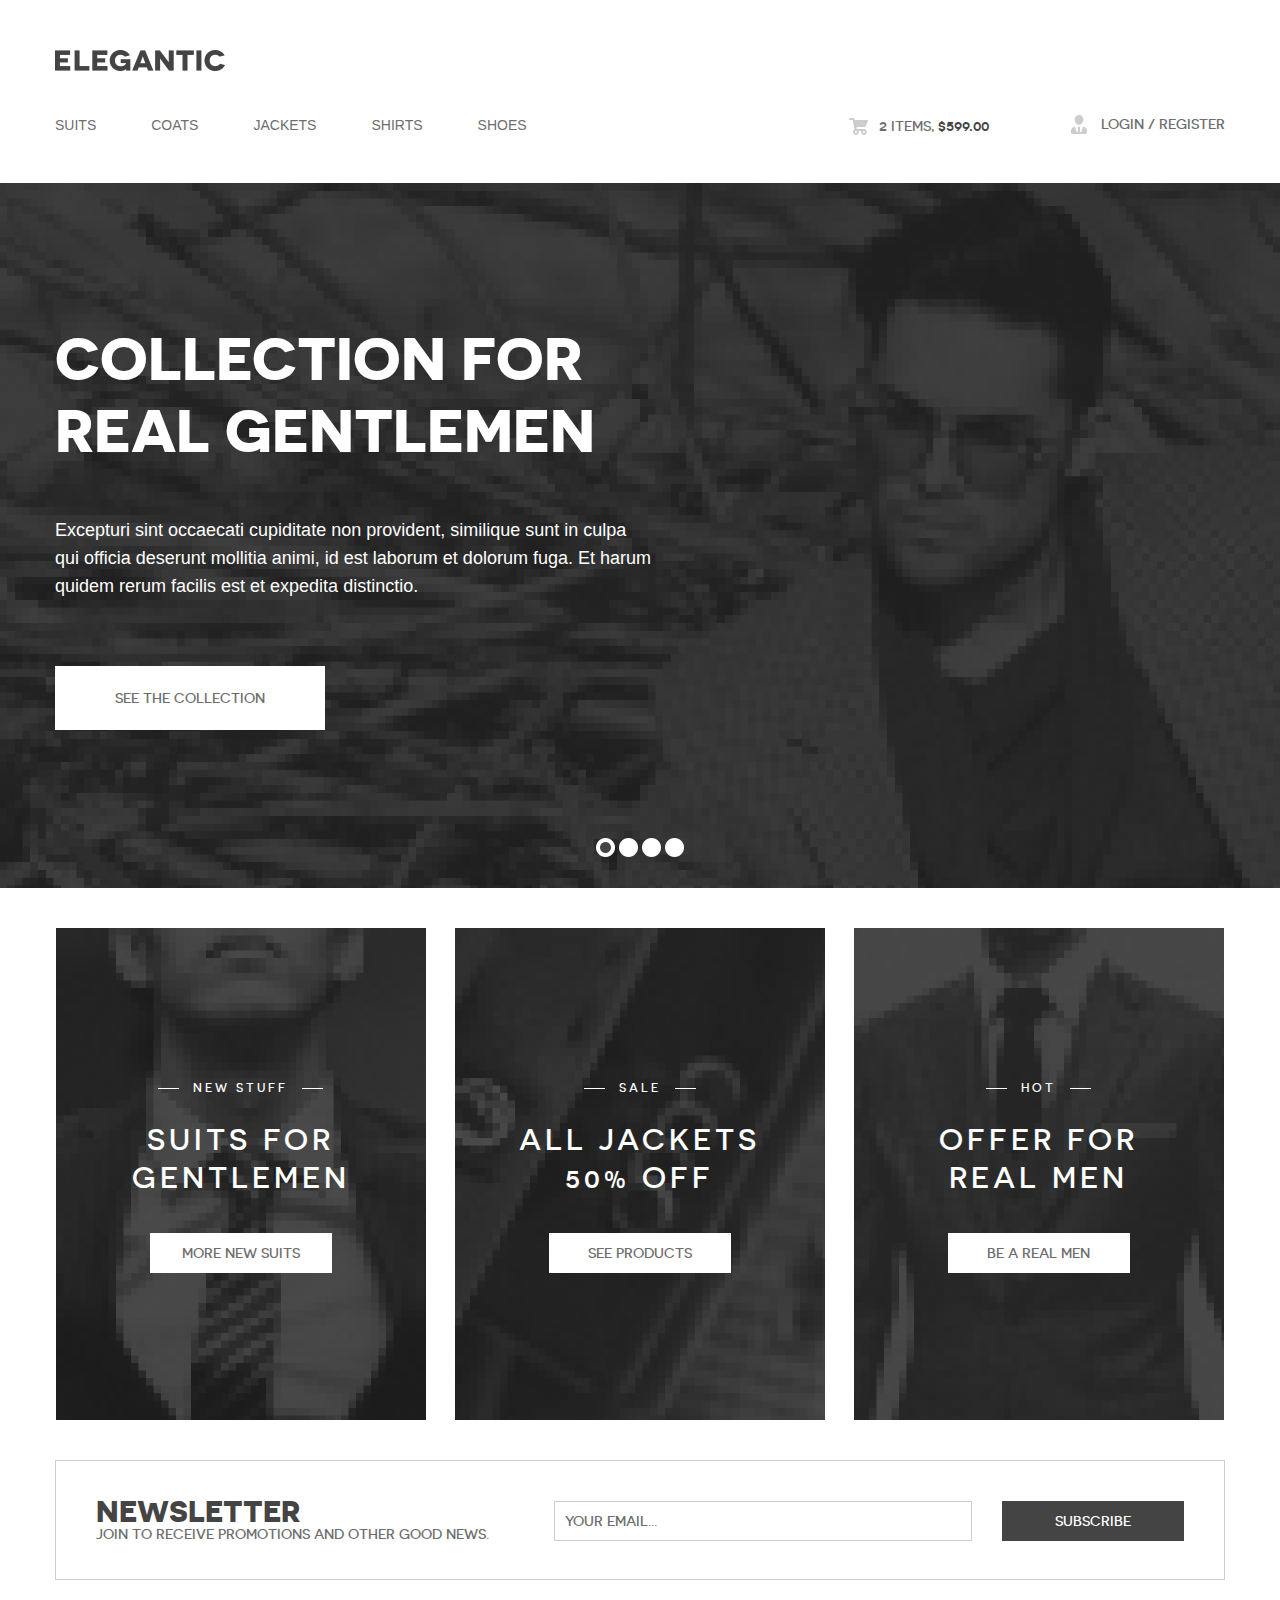
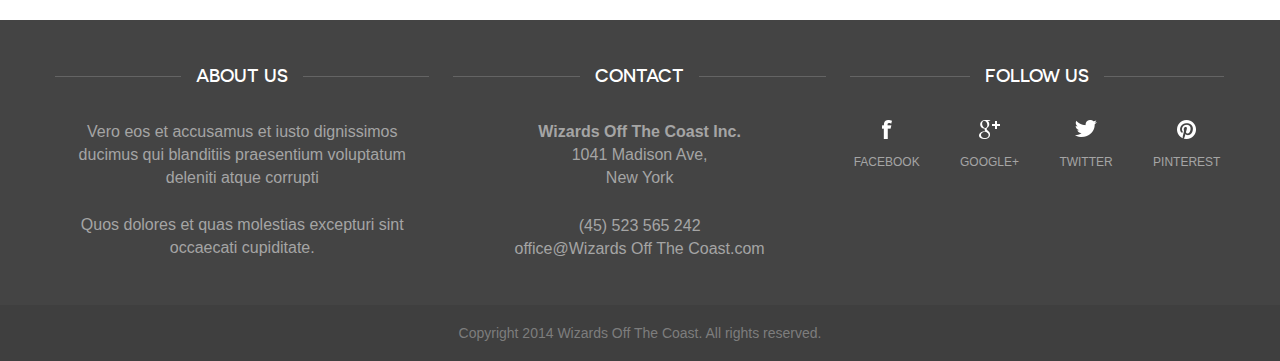
<file: StoreFront.UI.MVC/_Archive/index.html>
﻿<!DOCTYPE html>
<!--[if lte IE 8]> <html class="oldie" lang="en"> <![endif]-->
<!--[if IE 9]> <html class="ie9" lang="en"> <![endif]-->
<!--[if gt IE 9]><!--> <html lang="en"> <!--<![endif]-->
<head>
	<meta charset="utf-8">
	<meta name="viewport" content="width=device-width, initial-scale=1, maximum-scale=1, minimum-scale=1, user-scalable=no">
	<meta http-equiv="X-UA-Compatible" content="IE=edge,chrome=1">
	<meta name="format-detection" content="telephone=no">
	<title>Wizards Off The Coast</title>
	<link rel="stylesheet" href="css/fancySelect.css" />
	<link rel="stylesheet" href="css/uniform.css" />
	<link rel="stylesheet" href="css/all.css" />
	<link media="screen" rel="stylesheet" type="text/css" href="css/screen.css" />
	<!--[if lt IE 9]>
		<script src="http://html5shiv.googlecode.com/svn/trunk/html5.js"></script>
	<![endif]-->
</head>
<body>
	<div id="wrapper">
		<div class="wrapper-holder">
			<header id="header">
				<span class="logo"><a href="index.html">Wizards Off The Coast</a></span>
				<ul class="tools-nav tools-nav-mobile">
					<li class="items"><a href="cart.html"><span>2</span> Items, <strong>$599.00</strong></a></li>
					<li class="login"><a href="#">Login</a> / <a href="#">register</a></li>
				</ul>
				<div class="bar-holder">
				<a class="menu_trigger" href="#">menu</a>
					<nav id="nav">
						<ul>
							<li><a href="products.html">Suits</a></li>
							<li><a href="products.html">Coats</a></li>
							<li><a href="products.html">Jackets</a></li>
							<li><a href="products.html">Shirts</a></li>
							<li><a href="products.html">Shoes</a></li>
						</ul>
					</nav>
					<ul class="tools-nav">
						<li class="items"><a href="cart.html"><span>2</span> Items, <strong>$599.00</strong></a></li>
						<li class="login"><a href="#">Login</a> / <a href="#">register</a></li>
					</ul>
				</div>
			</header>
			<section class="promo">
				<ul class="slider">
					<li style="background: url(images/slide-01.jpg) no-repeat 50% 50%;">
						<div class="slide-holder">
							<div class="slide-info">
								<h1>collection for real gentlemen</h1>
								<p>Excepturi sint occaecati cupiditate non provident, similique sunt in culpa qui officia deserunt mollitia animi, id est laborum et dolorum fuga. Et harum quidem rerum facilis est et expedita distinctio.</p>
								<a class="btn white big" href="#">See the collection</a>
							</div>
						</div>
					</li>
					<li style="background: url(images/slide-02.jpg) no-repeat 50% 50%;">
						<div class="slide-holder">
							<div class="slide-info">
								<h1>collection for real gentlemen</h1>
								<p>Excepturi sint occaecati cupiditate non provident, similique sunt in culpa qui officia deserunt mollitia animi, id est laborum et dolorum fuga. Et harum quidem rerum facilis est et expedita distinctio.</p>
								<a class="btn white big" href="#">See the collection</a>
							</div>
						</div>
					</li>
					<li style="background: url(images/slide-03.jpg) no-repeat 50% 50%;">
						<div class="slide-holder">
							<div class="slide-info">
								<h1>collection for real gentlemen</h1>
								<p>Excepturi sint occaecati cupiditate non provident, similique sunt in culpa qui officia deserunt mollitia animi, id est laborum et dolorum fuga. Et harum quidem rerum facilis est et expedita distinctio.</p>
								<a class="btn white big" href="#">See the collection</a>
							</div>
						</div>
					</li>
					<li style="background: url(images/slide-04.jpg) no-repeat 50% 50%;">
						<div class="slide-holder">
							<div class="slide-info">
								<h1>collection for real gentlemen</h1>
								<p>Excepturi sint occaecati cupiditate non provident, similique sunt in culpa qui officia deserunt mollitia animi, id est laborum et dolorum fuga. Et harum quidem rerum facilis est et expedita distinctio.</p>
								<a class="btn white big" href="#">See the collection</a>
							</div>
						</div>
					</li>
				</ul>
			</section>
			<section id="main">
				<div class="boxes">
					<div class="box">
						<a href="#">
							<span class="bg"></span>
							<img src="images/img-01.jpg" alt="" />
							<div class="box-info">
								<div class="box-info-holder">
									<span class="title"><span>New stuff</span></span>
									<h2>Suits for gentlemen</h2>
									<span class="btn white normal">More new suits</span>
								</div>
							</div>
						</a>
					</div>
					<div class="box">
						<a href="#">
							<span class="bg"></span>
							<img src="images/img-02.jpg" alt="" />
							<div class="box-info">
								<div class="box-info-holder">
									<span class="title"><span>Sale</span></span>
									<h2>all Jackets 50% off</h2>
									<span class="btn white normal">See products</span>
								</div>
							</div>
						</a>
					</div>
					<div class="box">
						<a href="#">
							<span class="bg"></span>
							<img src="images/img-03.jpg" alt="" />
							<div class="box-info">
								<div class="box-info-holder">
									<span class="title"><span>Hot</span></span>
									<h2>Offer for real men</h2>
									<span class="btn white normal">Be a real men</span>
								</div>
							</div>
						</a>
					</div>
				</div>
				<div class="block-advice">
					<div class="advice-holder">
						<h2>Newsletter</h2>
						<p>Join to receive promotions and other good news.</p>
					</div>
					<form action="#" class="form-newsletter">
						<fieldset>
							<input type="text" placeholder="Your email..." />
							<input class="btn black normal" type="submit" value="Subscribe" />
						</fieldset>
					</form>
				</div>
			</section>
		</div>
		<footer id="footer">
			<div class="footer-holder">
				<div class="footer-frame">
					<div class="footer-content">
						<div class="col-holder">
							<div class="col">
								<div class="heading">
									<h3>About us</h3>
								</div>
								<p>Vero eos et accusamus et iusto dignissimos ducimus qui blanditiis praesentium voluptatum deleniti atque corrupti</p>
								<p>Quos dolores et quas molestias excepturi sint occaecati cupiditate.</p>
							</div>
							<div class="col">
								<div class="heading">
									<h3>Contact</h3>
								</div>
								<address>
									<p><strong>Wizards Off The Coast Inc.</strong></p>
									<p>1041 Madison Ave,</p>
									<p>New York</p>
								</address>
								<address>
									<p>(45) 523 565 242</p>
									<p><a href="mailto:office@Wizards Off The Coast.com">office@Wizards Off The Coast.com</a></p>
								</address>
							</div>
							<div class="col col-contact">
								<div class="heading">
									<h3>Follow us</h3>
								</div>
								<ul class="social">
									<li class="facebook"><a href="#">Facebook</a></li>
									<li class="google"><a href="#">Google+</a></li>
									<li class="twitter"><a href="#">Twitter</a></li>
									<li class="pinterest"><a href="#">Pinterest</a></li>
								</ul>
							</div>
						</div>
					</div>
					<div class="footer-bottom">
						<div class="holder">
							<p>Copyright 2014 Wizards Off The Coast. All rights reserved.</p>
						</div>
					</div>
				</div>
			</div>
		</footer>	
	</div>
	
	<script src="http://code.jquery.com/jquery-1.11.1.min.js"></script>
	<script type="text/javascript" src="js/jquery.bxslider.min.js"></script>
	<script type="text/javascript" src="js/jquery.placeholder.js"></script>
	<script type="text/javascript" src="js/jquery.uniform.min.js"></script>
	<script type="text/javascript" src="js/fancySelect.js"></script>
	<script type="text/javascript" src="js/main.js"></script>
</body>
</html>
</file>
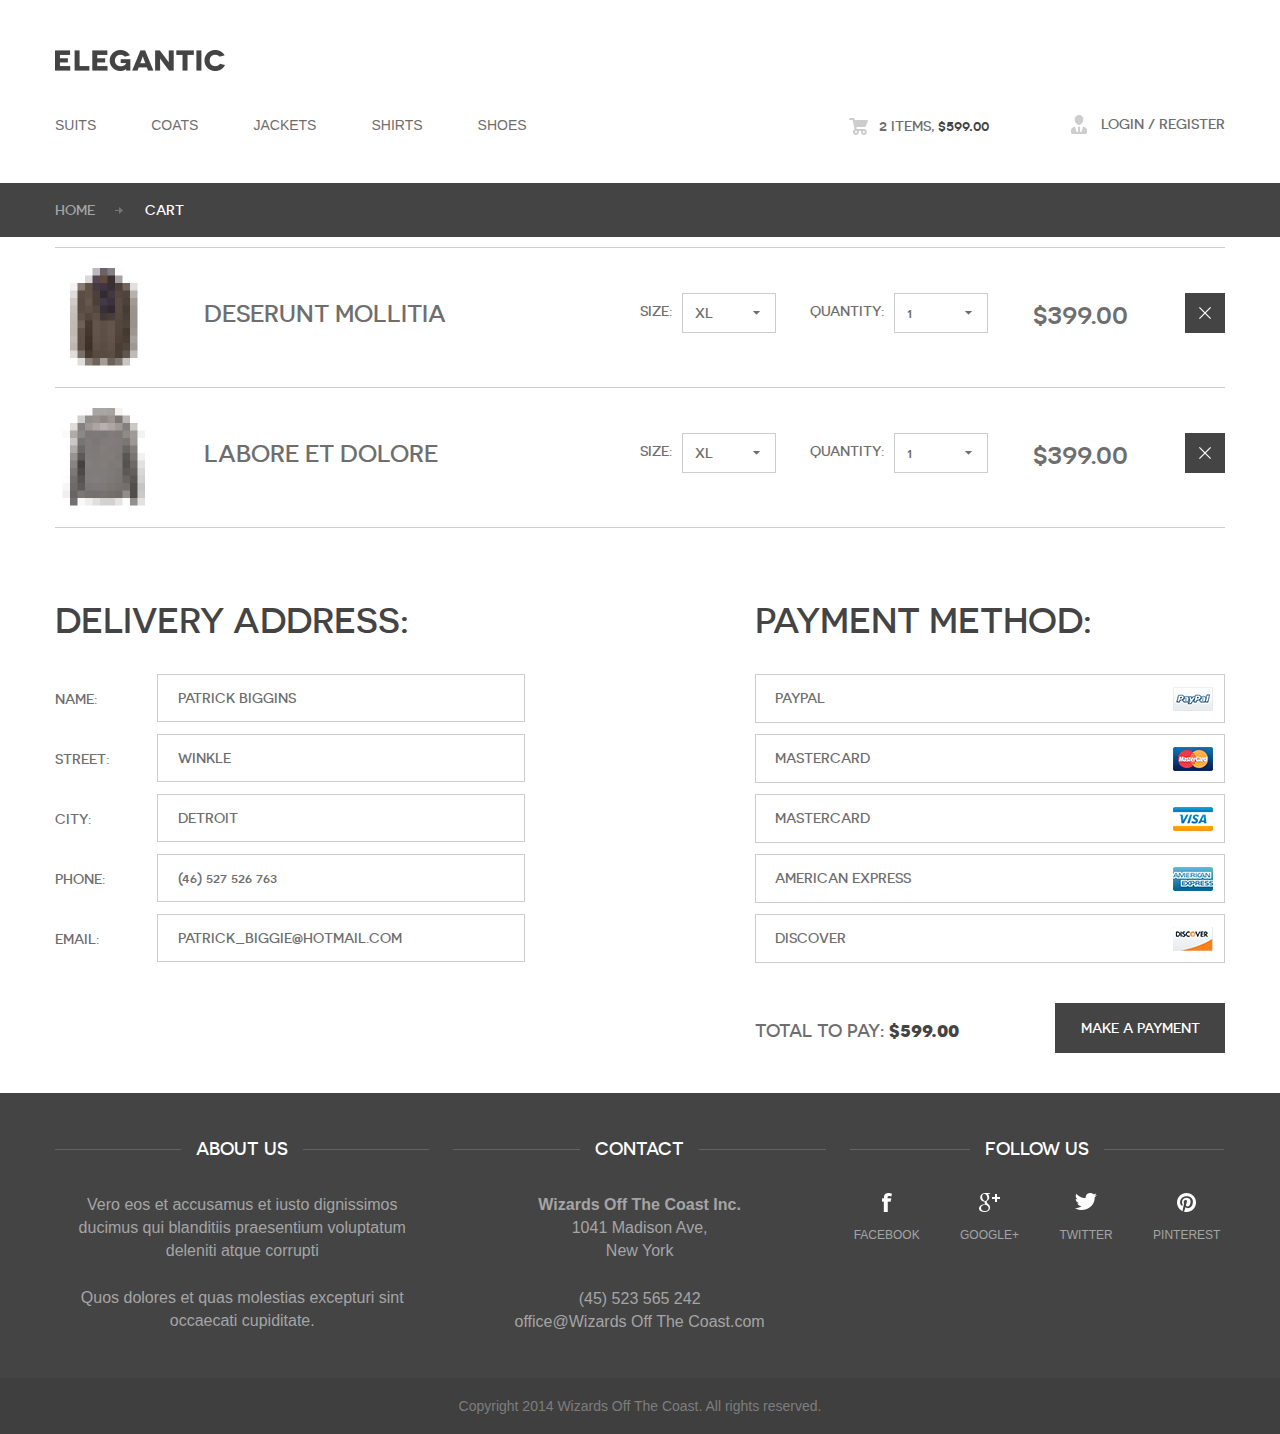
<file: StoreFront.UI.MVC/_Archive/cart.html>
﻿<!DOCTYPE html>
<!--[if lte IE 8]> <html class="oldie" lang="en"> <![endif]-->
<!--[if IE 9]> <html class="ie9" lang="en"> <![endif]-->
<!--[if gt IE 9]><!--> <html lang="en"> <!--<![endif]-->
<head>
	<meta charset="utf-8">
	<meta name="viewport" content="width=device-width, initial-scale=1, maximum-scale=1, minimum-scale=1, user-scalable=no">
	<meta http-equiv="X-UA-Compatible" content="IE=edge,chrome=1">
	<meta name="format-detection" content="telephone=no">
	<title>Wizards Off The Coast</title>
	<link rel="stylesheet" href="css/fancySelect.css" />
	<link rel="stylesheet" href="css/uniform.css" />
	<link rel="stylesheet" href="css/all.css" />
	<link media="screen" rel="stylesheet" type="text/css" href="css/screen.css" />
	<!--[if lt IE 9]>
		<script src="http://html5shiv.googlecode.com/svn/trunk/html5.js"></script>
	<![endif]-->
</head>
<body>
	<div id="wrapper">
		<div class="wrapper-holder">
			<header id="header">
				<span class="logo"><a href="index.html">Wizards OFF The Coast</a></span>
				<ul class="tools-nav tools-nav-mobile">
					<li class="items"><a href="cart.html"><span>2</span> Items, <strong>$599.00</strong></a></li>
					<li class="login"><a href="#">Login</a> / <a href="#">register</a></li>
				</ul>
				<a class="menu_trigger" href="#">menu</a>
				<div class="bar-holder">
					<nav id="nav">
						<ul>
							<li><a href="products.html">Suits</a></li>
							<li><a href="products.html">Coats</a></li>
							<li><a href="products.html">Jackets</a></li>
							<li><a href="products.html">Shirts</a></li>
							<li><a href="products.html">Shoes</a></li>
						</ul>
					</nav>
					<ul class="tools-nav">
						<li class="items"><a href="cart.html"><span>2</span> Items, <strong>$599.00</strong></a></li>
						<li class="login"><a href="#">Login</a> / <a href="#">register</a></li>
					</ul>
				</div>
			</header>
			<section class="bar">
				<div class="bar-frame">
					<ul class="breadcrumbs">
						<li><a href="index.html">Home</a></li>
						<li>Cart</li>
					</ul>
				</div>
			</section>
			<section id="main">
				<ul class="list-table">
					<li>
						<div class="rows rows-item">
							<img src="images/img-item-02-small.jpg" height="99" width="99" alt="" />
							<h3>deserunt mollitia</h3>
						</div>
						<div class="rows-holder">
							<div class="rows rows-select">
								<div class="row">
									<label for="size">Size:</label>
									<select id="size">
										<option>XL</option>
										<option>XXL</option>
									</select>
								</div>
							</div>
							<div class="rows rows-select">
								<div class="row">
									<label for="quantity">Quantity:</label>
									<select id="quantity">
										<option>1</option>
										<option>2</option>
									</select>
								</div>
							</div>
							<div class="rows rows-price">
								<span>$399.00</span>
							</div>
							<div class="rows rows-delete">
								<a class="btn-delete" href="#">delete</a>
							</div>
						</div>
					</li>
					<li>
						<div class="rows rows-item">
							<img src="images/img-item-05-small.jpg" height="99" width="99" alt="" />
							<h3>labore et dolore</h3>
						</div>
						<div class="rows-holder">
							<div class="rows rows-select">
								<div class="row">
									<label for="sort">Size:</label>
									<select id="sort">
										<option>XL</option>
										<option>XXL</option>
										<option>XXXL</option>
									</select>
								</div>
							</div>
							<div class="rows rows-select">
								<div class="row">
									<label for="quantity-2">Quantity:</label>
									<select id="quantity-2">
										<option>1</option>
										<option>2</option>
									</select>
								</div>
							</div>
							<div class="rows rows-price">
								<span>$399.00</span>
							</div>
							<div class="rows rows-delete">
								<a class="btn-delete" href="#">delete</a>
							</div>
						</div>
					</li>
				</ul>
				<form action="#" class="form-payment">
					<fieldset>
						<div class="column">
							<h2>Delivery address:</h2>
							<div class="row">
								<label for="name">Name:</label>
								<input type="text" id="name" placeholder="Patrick Biggins" />
							</div>
							<div class="row">
								<label for="street">Street:</label>
								<input type="text" id="street" placeholder="Winkle" />
							</div>
							<div class="row">
								<label for="city">City:</label>
								<input type="text" id="city" placeholder="Detroit" />
							</div>
							<div class="row">
								<label for="phone">Phone:</label>
								<input type="text" id="phone" placeholder="(46) 527 526 763" />
							</div>
							<div class="row">
								<label for="email">Email:</label>
								<input type="text" id="email" placeholder="Patrick_biggie@hotmail.com" />
							</div>
						</div>
						<div class="column column-add">
							<h2>Payment method:</h2>
							<ul class="pay-list">
								<li class="paypal">
									<div class="pay-holder">
										<p>Paypal</p>
									</div>
									 <input type="radio" name="pay" value="paypal" />
								</li>
								<li class="mastercard">
									<div class="pay-holder">
										<p>MasterCard</p>
									</div>
									<input type="radio" name="pay" value="mastercard" />
								</li>
								<li class="visa">
									<div class="pay-holder">
										<p>MasterCard</p>
									</div>
									<input type="radio" name="pay" value="visa" />
								</li>
								<li class="express">
									<div class="pay-holder">
										<p>American Express</p>
									</div>
									<input type="radio" name="pay" value="american express" />
								</li>
								<li class="discover">
									<div class="pay-holder">
										<p>Discover</p>
									</div>
									<input type="radio" name="pay" value="discover" />
								</li>
							</ul>
							<div class="row row-total">
								<h4 class="total">Total to pay: <strong>$599.00</strong></h4>
								<input type="submit" class="btn black normal"  value="Make a payment" />
							</div>
						</div>
					</fieldset>
				</form>
			</section>
		</div>
		<footer id="footer">
			<div class="footer-holder">
				<div class="footer-frame">
					<div class="footer-content">
						<div class="col-holder">
							<div class="col">
								<div class="heading">
									<h3>About us</h3>
								</div>
								<p>Vero eos et accusamus et iusto dignissimos ducimus qui blanditiis praesentium voluptatum deleniti atque corrupti</p>
								<p>Quos dolores et quas molestias excepturi sint occaecati cupiditate.</p>
							</div>
							<div class="col">
								<div class="heading">
									<h3>Contact</h3>
								</div>
								<address>
									<p><strong>Wizards Off The Coast Inc.</strong></p>
									<p>1041 Madison Ave,</p>
									<p>New York</p>
								</address>
								<address>
									<p>(45) 523 565 242</p>
									<p><a href="mailto:office@Wizards Off The Coast.com">office@Wizards Off The Coast.com</a></p>
								</address>
							</div>
							<div class="col col-contact">
								<div class="heading">
									<h3>Follow us</h3>
								</div>
								<ul class="social">
									<li class="facebook"><a href="#">Facebook</a></li>
									<li class="google"><a href="#">Google+</a></li>
									<li class="twitter"><a href="#">Twitter</a></li>
									<li class="pinterest"><a href="#">Pinterest</a></li>
								</ul>
							</div>
						</div>
					</div>
					<div class="footer-bottom">
						<div class="holder">
							<p>Copyright 2014 Wizards Off The Coast. All rights reserved.</p>
						</div>
					</div>
				</div>
			</div>
		</footer>	
	</div>
	
	<script src="http://code.jquery.com/jquery-1.11.1.min.js"></script>
	<script type="text/javascript" src="js/jquery.bxslider.min.js"></script>
	<script type="text/javascript" src="js/jquery.placeholder.js"></script>
	<script type="text/javascript" src="js/jquery.uniform.min.js"></script>
	<script type="text/javascript" src="js/fancySelect.js"></script>
	<script type="text/javascript" src="js/main.js"></script>
</body>
</html>
</file>
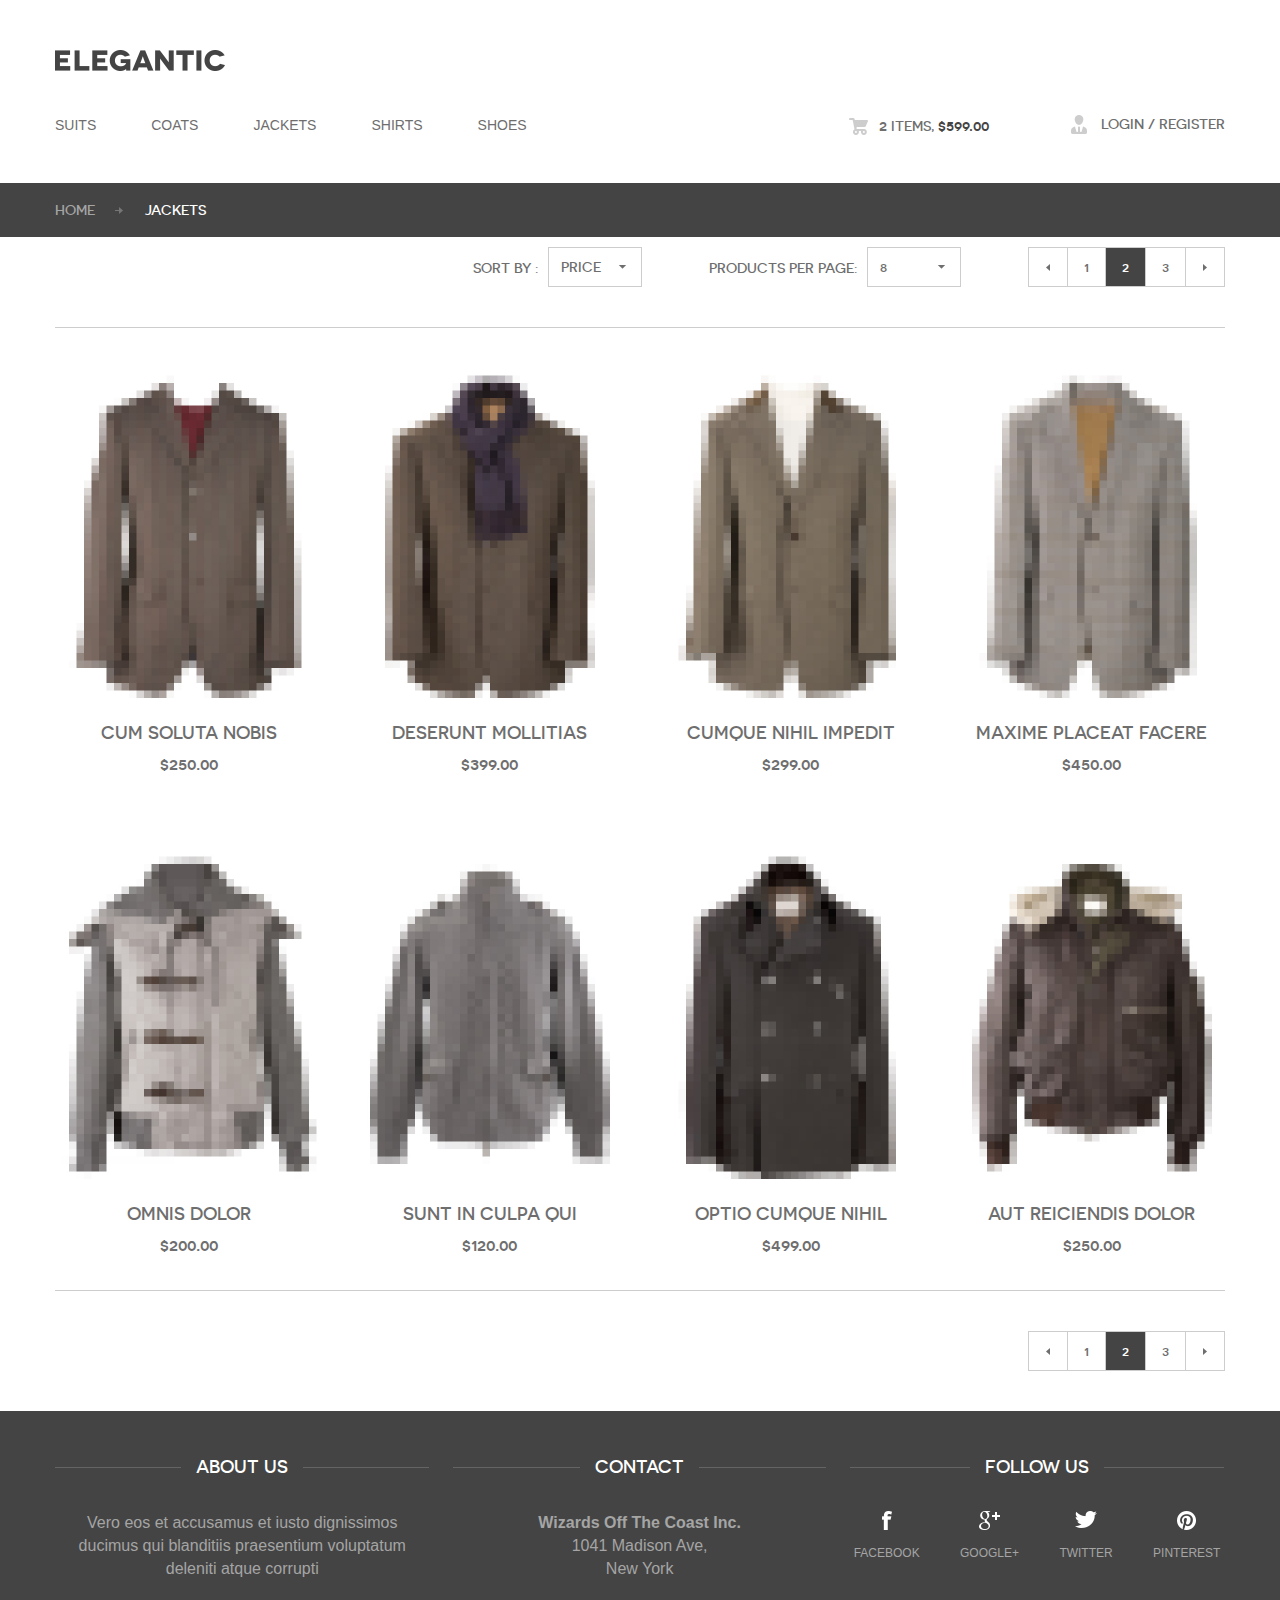
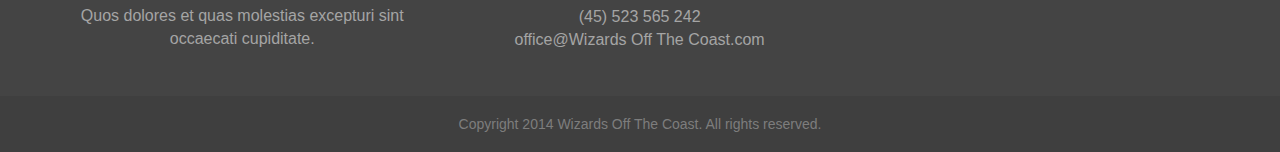
<file: StoreFront.UI.MVC/_Archive/products.html>
﻿<!DOCTYPE html>
<!--[if lte IE 8]> <html class="oldie" lang="en"> <![endif]-->
<!--[if IE 9]> <html class="ie9" lang="en"> <![endif]-->
<!--[if gt IE 9]><!--> <html lang="en"> <!--<![endif]-->
<head>
	<meta charset="utf-8">
	<meta name="viewport" content="width=device-width, initial-scale=1, maximum-scale=1, minimum-scale=1, user-scalable=no">
	<meta http-equiv="X-UA-Compatible" content="IE=edge,chrome=1">
	<meta name="format-detection" content="telephone=no">
	<title>Wizards Off The Coast</title>
	<link rel="stylesheet" href="css/fancySelect.css" />
	<link rel="stylesheet" href="css/uniform.css" />
	<link rel="stylesheet" href="css/all.css" />
	<link media="screen" rel="stylesheet" type="text/css" href="css/screen.css" />
	<!--[if lt IE 9]>
		<script src="http://html5shiv.googlecode.com/svn/trunk/html5.js"></script>
	<![endif]-->
</head>
<body>
	<div id="wrapper">
		<div class="wrapper-holder">
			<header id="header">
				<span class="logo"><a href="index.html">Wizards Off The Coast</a></span>
				<ul class="tools-nav tools-nav-mobile">
					<li class="items"><a href="cart.html"><span>2</span> Items, <strong>$599.00</strong></a></li>
					<li class="login"><a href="#">Login</a> / <a href="#">register</a></li>
				</ul>
				<a class="menu_trigger" href="#">menu</a>
				<div class="bar-holder">
					<nav id="nav">
						<ul>
							<li><a href="products.html">Suits</a></li>
							<li><a href="products.html">Coats</a></li>
							<li><a href="products.html">Jackets</a></li>
							<li><a href="products.html">Shirts</a></li>
							<li><a href="products.html">Shoes</a></li>
						</ul>
					</nav>
					<ul class="tools-nav">
						<li class="items"><a href="cart.html"><span>2</span> Items, <strong>$599.00</strong></a></li>
						<li class="login"><a href="#">Login</a> / <a href="#">register</a></li>
					</ul>
				</div>
			</header>
			<section class="bar">
				<div class="bar-frame">
					<ul class="breadcrumbs">
						<li><a href="index.html">Home</a></li>
						<li>Jackets</li>
					</ul>
				</div>
			</section>
			<section id="main">
				<div class="top-bar">
					<ul class="paging">
						<li class="prev"><a href="#">prev</a></li>
						<li><a href="#">1</a></li>
						<li class="active"><a href="#">2</a></li>
						<li><a href="#">3</a></li>
						<li class="next"><a href="#">next</a></li>
					</ul>
					<form class="form-sort" action="#">
						<fieldset>
							<div class="row">
								<label for="sort">Sort by :</label>
								<select id="sort">
									<option>price</option>
									<option>price</option>
								</select>
							</div>
							<div class="row">
								<label for="page">Products per page:</label>
								<select id="page">
									<option>8</option>
									<option>8</option>
								</select>
							</div>
						</fieldset>
					</form>
				</div>
				<ul class="item-list">
					<li>
						<div class="item">
							<div class="image">
								<img src="images/img-item-01.jpg"  alt="" />
								<div class="hover">
									<div class="item-content">
										<a href="cart.html" class="btn white normal">Add to cart</a>
										<a href="singleproduct.html" class="btn white normal">See details</a>
									</div>
									<span class="bg"></span>
								</div>
							</div>
							<span class="name">cum soluta nobis</span>
							<span>$250.00</span>
						</div>
					</li>
					<li>
						<div class="item">
							<div class="image">
								<img src="images/img-item-02.jpg"  alt="" />
								<div class="hover">
									<div class="item-content">
										<a href="cart.html" class="btn white normal">Add to cart</a>
										<a href="singleproduct.html" class="btn white normal">See details</a>
									</div>
									<span class="bg"></span>
								</div>
							</div>
							<span class="name">deserunt mollitias</span>
							<span>$399.00</span>
						</div>
					</li>
					<li>
						<div class="item">
							<div class="image">
								<img src="images/img-item-03.jpg"  alt="" />
								<div class="hover">
									<div class="item-content">
										<a href="cart.html" class="btn white normal">Add to cart</a>
										<a href="singleproduct.html" class="btn white normal">See details</a>
									</div>
									<span class="bg"></span>
								</div>
							</div>
							<span class="name">cumque nihil impedit</span>
							<span>$299.00</span>
						</div>
					</li>
					<li>
						<div class="item">
							<div class="image">
								<img src="images/img-item-04.jpg"  alt="" />
								<div class="hover">
									<div class="item-content">
										<a href="cart.html" class="btn white normal">Add to cart</a>
										<a href="singleproduct.html" class="btn white normal">See details</a>
									</div>
									<span class="bg"></span>
								</div>
							</div>
							<span class="name">maxime placeat facere</span>
							<span>$450.00</span>
						</div>
					</li>
					<li>
						<div class="item">
							<div class="image">
								<img src="images/img-item-05.jpg"  alt="" />
								<div class="hover">
									<div class="item-content">
										<a href="cart.html" class="btn white normal">Add to cart</a>
										<a href="singleproduct.html" class="btn white normal">See details</a>
									</div>
									<span class="bg"></span>
								</div>
							</div>
							<span class="name">omnis dolor</span>
							<span>$200.00</span>
						</div>
					</li>
					<li>
						<div class="item">
							<div class="image">
								<img src="images/img-item-06.jpg"  alt="" />
								<div class="hover">
									<div class="item-content">
										<a href="cart.html" class="btn white normal">Add to cart</a>
										<a href="singleproduct.html" class="btn white normal">See details</a>
									</div>
									<span class="bg"></span>
								</div>
							</div>
							<span class="name">sunt in culpa qui </span>
							<span>$120.00</span>
						</div>
					</li>
					<li>
						<div class="item">
							<div class="image">
								<img src="images/img-item-07.jpg"  alt="" />
								<div class="hover">
									<div class="item-content">
										<a href="cart.html" class="btn white normal">Add to cart</a>
										<a href="singleproduct.html" class="btn white normal">See details</a>
									</div>
									<span class="bg"></span>
								</div>
							</div>
							<span class="name">optio cumque nihil</span>
							<span>$499.00</span>
						</div>
					</li>
					<li>
						<div class="item">
							<div class="image">
								<img src="images/img-item-08.jpg"  alt="" />
								<div class="hover">
									<div class="item-content">
										<a href="cart.html" class="btn white normal">Add to cart</a>
										<a href="singleproduct.html" class="btn white normal">See details</a>
									</div>
									<span class="bg"></span>
								</div>
							</div>
							<span class="name">aut reiciendis dolor</span>
							<span>$250.00</span>
						</div>
					</li>
				</ul>
				<div class="top-bar top-bar-add">
					<ul class="paging">
						<li class="prev"><a href="#">prev</a></li>
						<li><a href="#">1</a></li>
						<li class="active"><a href="#">2</a></li>
						<li><a href="#">3</a></li>
						<li class="next"><a href="#">next</a></li>
					</ul>
				</div>
			</section>
		</div>
		<footer id="footer">
			<div class="footer-holder">
				<div class="footer-frame">
					<div class="footer-content">
						<div class="col-holder">
							<div class="col">
								<div class="heading">
									<h3>About us</h3>
								</div>
								<p>Vero eos et accusamus et iusto dignissimos ducimus qui blanditiis praesentium voluptatum deleniti atque corrupti</p>
								<p>Quos dolores et quas molestias excepturi sint occaecati cupiditate.</p>
							</div>
							<div class="col">
								<div class="heading">
									<h3>Contact</h3>
								</div>
								<address>
									<p><strong>Wizards Off The Coast Inc.</strong></p>
									<p>1041 Madison Ave,</p>
									<p>New York</p>
								</address>
								<address>
									<p>(45) 523 565 242</p>
									<p><a href="mailto:office@Wizards Off The Coast.com">office@Wizards Off The Coast.com</a></p>
								</address>
							</div>
							<div class="col col-contact">
								<div class="heading">
									<h3>Follow us</h3>
								</div>
								<ul class="social">
									<li class="facebook"><a href="#">Facebook</a></li>
									<li class="google"><a href="#">Google+</a></li>
									<li class="twitter"><a href="#">Twitter</a></li>
									<li class="pinterest"><a href="#">Pinterest</a></li>
								</ul>
							</div>
						</div>
					</div>
					<div class="footer-bottom">
						<div class="holder">
							<p>Copyright 2014 Wizards Off The Coast. All rights reserved.</p>
						</div>
					</div>
				</div>
			</div>
		</footer>	
	</div>
	
	<script src="http://code.jquery.com/jquery-1.11.1.min.js"></script>
	<script type="text/javascript" src="js/jquery.bxslider.min.js"></script>
	<script type="text/javascript" src="js/jquery.placeholder.js"></script>
	<script type="text/javascript" src="js/jquery.uniform.min.js"></script>
	<script type="text/javascript" src="js/fancySelect.js"></script>
	<script type="text/javascript" src="js/main.js"></script>
</body>
</html>
</file>
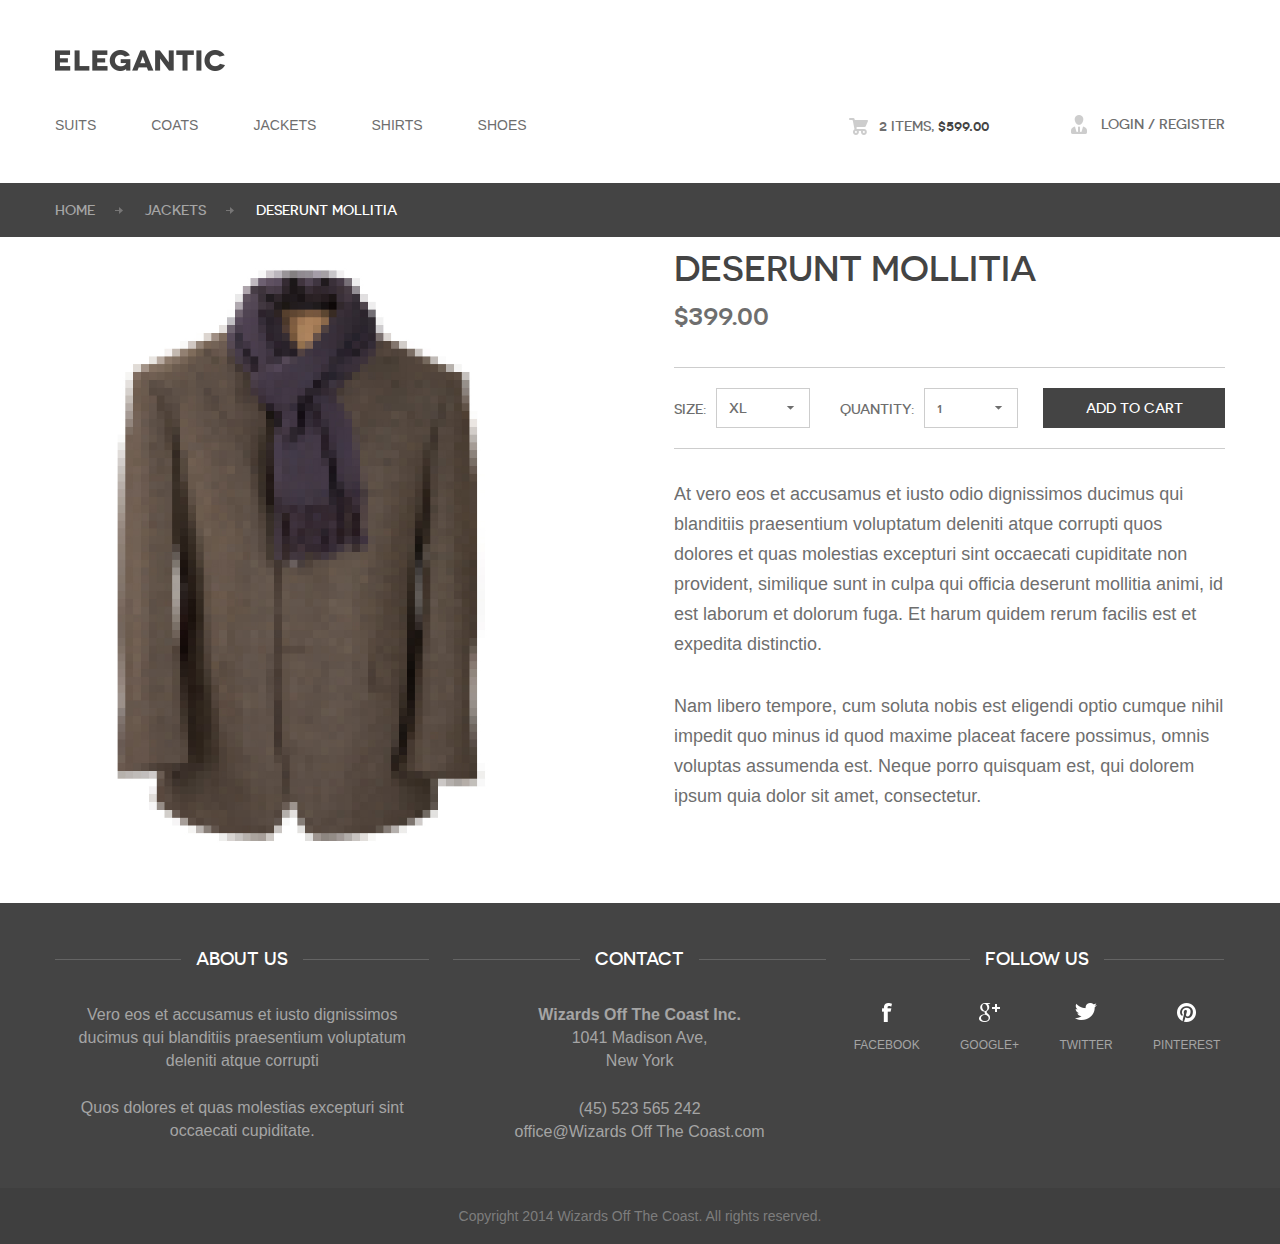
<file: StoreFront.UI.MVC/_Archive/singleproduct.html>
﻿<!DOCTYPE html>
<!--[if lte IE 8]> <html class="oldie" lang="en"> <![endif]-->
<!--[if IE 9]> <html class="ie9" lang="en"> <![endif]-->
<!--[if gt IE 9]><!--> <html lang="en"> <!--<![endif]-->
<head>
	<meta charset="utf-8">
	<meta name="viewport" content="width=device-width, initial-scale=1, maximum-scale=1, minimum-scale=1, user-scalable=no">
	<meta http-equiv="X-UA-Compatible" content="IE=edge,chrome=1">
	<meta name="format-detection" content="telephone=no">
	<title>Wizards Off The Coast</title>
	<link rel="stylesheet" href="css/fancySelect.css" />
	<link rel="stylesheet" href="css/uniform.css" />
	<link rel="stylesheet" href="css/all.css" />
	<link media="screen" rel="stylesheet" type="text/css" href="css/screen.css" />
	<!--[if lt IE 9]>
		<script src="http://html5shiv.googlecode.com/svn/trunk/html5.js"></script>
	<![endif]-->
</head>
<body>
	<div id="wrapper">
		<div class="wrapper-holder">
			<header id="header">
				<span class="logo"><a href="index.html">Wizards Off The Coast</a></span>
				<ul class="tools-nav tools-nav-mobile">
					<li class="items"><a href="cart.html"><span>2</span> Items, <strong>$599.00</strong></a></li>
					<li class="login"><a href="#">Login</a> / <a href="#">register</a></li>
				</ul>
				<a class="menu_trigger" href="#">menu</a>
				<div class="bar-holder">
					<nav id="nav">
						<ul>
							<li><a href="products.html">Suits</a></li>
							<li><a href="products.html">Coats</a></li>
							<li><a href="products.html">Jackets</a></li>
							<li><a href="products.html">Shirts</a></li>
							<li><a href="products.html">Shoes</a></li>
						</ul>
					</nav>
					<ul class="tools-nav">
						<li class="items"><a href="cart.html"><span>2</span> Items, <strong>$599.00</strong></a></li>
						<li class="login"><a href="#">Login</a> / <a href="#">register</a></li>
					</ul>
				</div>
			</header>
			<section class="bar">
				<div class="bar-frame">
					<ul class="breadcrumbs">
						<li><a href="index.html">Home</a></li>
						<li><a href="products.html">Jackets</a></li>
						<li>Deserunt Mollitia</li>
					</ul>
				</div>
			</section>
			<section id="main">
				<div class="details-info">
					<div class="image">
						<img src="images/img-item-02-big.jpg" alt="" />
					</div>
					<div class="description">
						<div class="head">
							<h1 class="title">deserunt mollitia</h1>
							<h2>$399.00</h2>
						</div>
						<div class="section">
							<form class="form-sort" action="#">
								<fieldset>
									<div class="row">
										<label for="sort">Size:</label>
										<select id="sort">
											<option>XL</option>
											<option>XXL</option>
										</select>
									</div>
									<div class="row">
										<label for="page">Quantity:</label>
										<select id="page">
											<option>1</option>
											<option>2</option>
										</select>
									</div>
									<input type="submit" value="Add to cart" class="btn black normal" />
								</fieldset>
							</form>
						</div>
						<div class="entry">
							<p>At vero eos et accusamus et iusto odio dignissimos ducimus qui blanditiis praesentium voluptatum deleniti atque corrupti quos dolores et quas molestias excepturi sint occaecati cupiditate non provident, similique sunt in culpa qui officia deserunt mollitia animi, id est laborum et dolorum fuga. Et harum quidem rerum facilis est et expedita distinctio. </p>
							<p>Nam libero tempore, cum soluta nobis est eligendi optio cumque nihil impedit quo minus id quod maxime placeat facere possimus, omnis voluptas assumenda est. Neque porro quisquam est, qui dolorem ipsum quia dolor sit amet, consectetur.</p>
						</div>
					</div>
				</div>
			</section>
		</div>
		<footer id="footer">
			<div class="footer-holder">
				<div class="footer-frame">
					<div class="footer-content">
						<div class="col-holder">
							<div class="col">
								<div class="heading">
									<h3>About us</h3>
								</div>
								<p>Vero eos et accusamus et iusto dignissimos ducimus qui blanditiis praesentium voluptatum deleniti atque corrupti</p>
								<p>Quos dolores et quas molestias excepturi sint occaecati cupiditate.</p>
							</div>
							<div class="col">
								<div class="heading">
									<h3>Contact</h3>
								</div>
								<address>
									<p><strong>Wizards Off The Coast Inc.</strong></p>
									<p>1041 Madison Ave,</p>
									<p>New York</p>
								</address>
								<address>
									<p>(45) 523 565 242</p>
									<p><a href="mailto:office@Wizards Off The Coast.com">office@Wizards Off The Coast.com</a></p>
								</address>
							</div>
							<div class="col col-contact">
								<div class="heading">
									<h3>Follow us</h3>
								</div>
								<ul class="social">
									<li class="facebook"><a href="#">Facebook</a></li>
									<li class="google"><a href="#">Google+</a></li>
									<li class="twitter"><a href="#">Twitter</a></li>
									<li class="pinterest"><a href="#">Pinterest</a></li>
								</ul>
							</div>
						</div>
					</div>
					<div class="footer-bottom">
						<div class="holder">
							<p>Copyright 2014 Wizards Off The Coast. All rights reserved.</p>
						</div>
					</div>
				</div>
			</div>
		</footer>	
	</div>
	
	<script src="http://code.jquery.com/jquery-1.11.1.min.js"></script>
	<script type="text/javascript" src="js/jquery.bxslider.min.js"></script>
	<script type="text/javascript" src="js/jquery.placeholder.js"></script>
	<script type="text/javascript" src="js/jquery.uniform.min.js"></script>
	<script type="text/javascript" src="js/fancySelect.js"></script>
	<script type="text/javascript" src="js/main.js"></script>
</body>
</html>
</file>
<file: StoreFront.UI.MVC/_Archive/css/fancySelect.css>
div.fancy-select {
	position: relative;
	font:14px/16px 'novecento_sans_widemedium', Arial, Helvetica, sans-serif;
	text-transform: uppercase;
	color: #46565D;
	float: right;
	width: 93px;
	text-align: left;
}

div.fancy-select.disabled {
	opacity: 0.5;
}

div.fancy-select select:focus + div.trigger {
	
}

div.fancy-select select:focus + div.trigger.open {
	box-shadow: none;
}

div.fancy-select div.trigger {
	cursor: pointer;
	padding: 11px 30px 11px 12px;
	white-space: nowrap;
	overflow: hidden;
	text-overflow: ellipsis;
	position: relative;
	border: 1px solid #cdcdcd;
	background: url(../images/arrows_select.png) no-repeat 100% 50%;
	color: #6E6E6E;
	min-width: 50px;
}

div.fancy-select div.trigger.open {

}

div.fancy-select div.trigger.open:after {

}

div.fancy-select ul.options {
	list-style: none;
	margin: 0;
	position: absolute;
	top: 0px;
	left: 0;
	visibility: hidden;
	opacity: 0;
	z-index: 50;
	overflow: auto;
	border-width: 0 1px 1px 1px;
	border-style: solid;
	border-color: #cdcdcd;
	background: #fff;
	min-width: 92px;

}

div.fancy-select ul.options.open {
	visibility: visible;
	top: 100%;
	opacity: 1;
}

div.fancy-select ul.options.overflowing {
	top: auto;
	bottom: 40px;
}

div.fancy-select ul.options.overflowing.open {
	top: auto;
	bottom: 50px;
}

div.fancy-select ul.options li {
	padding: 8px 12px;
	color: #6e6e6e;
	cursor: pointer;
	white-space: nowrap;
	border:none;
}

div.fancy-select ul.options li.selected {
	
}

div.fancy-select ul.options li.hover {
	color: #fff;
	background: #6e6e6e;
}
</file>
<file: StoreFront.UI.MVC/_Archive/css/uniform.css>
/* General settings */
div.selector, div.selector span, div.checker span, div.radio span, div.uploader, div.uploader span.action, div.button, div.button span {
  background-image: url("../images/sprite.png");
  background-repeat: no-repeat;
  -webkit-font-smoothing: antialiased; }
div.selector, div.checker, div.button, div.radio, div.uploader {
  display: -moz-inline-box;
  display: inline-block;
  *display: inline;
  zoom: 1;
  vertical-align: middle;
  /* Keeping this as :focus to remove browser styles */ }
  div.selector:focus, div.checker:focus, div.button:focus, div.radio:focus, div.uploader:focus {
    outline: 0; }
div.selector, div.selector *, div.radio, div.radio *, div.checker, div.checker *, div.uploader, div.uploader *, div.button, div.button * {
  margin: 0;
  padding: 0; }

.highContrastDetect {
  background: url("../images/bg-input.png") repeat-x 0 0;
  width: 0px;
  height: 0px; }

/* Input & Textarea */
input.uniform-input,
select.uniform-multiselect,
textarea.uniform {
  padding: 3px;
  background: url("../images/bg-input.png") repeat-x 0 0;
  outline: 0; }
  input.uniform-input.active,
  select.uniform-multiselect.active,
  textarea.uniform.active {
    background: url("../images/bg-input-focus.png") repeat-x 0 0; }

/* Remove default webkit and possible mozilla .search styles.
 * Keeping this as :active to remove browser styles */
div.checker input,
input[type="search"],
input[type="search"]:active {
  -moz-appearance: none;
  -webkit-appearance: none; }

/* Select */
div.selector {
  background-position: 0 -130px;
  line-height: 26px;
  height: 26px;
  padding: 0 0 0 10px;
  position: relative;
  overflow: hidden; }
  div.selector span {
    text-overflow: ellipsis;
    display: block;
    overflow: hidden;
    white-space: nowrap;
    background-position: right 0;
    height: 26px;
    line-height: 26px;
    padding-right: 25px;
    cursor: pointer;
    width: 100%;
    display: block; }
  div.selector.fixedWidth {
    width: 190px; }
    div.selector.fixedWidth span {
      width: 155px; }
  div.selector select {
    opacity: 0;
    filter: alpha(opacity=0);
    -moz-opacity: 0;
    border: none;
    background: none;
    position: absolute;
    height: 22px;
    top: 2px;
    left: 0px;
    width: 100%; }
/*  div.selector.active {
    background-position: 0 -156px; }
    div.selector.active span {
      background-position: right -26px; }
  div.selector.hover, div.selector.focus {
    background-position: 0 -182px; }
    div.selector.hover span, div.selector.focus span {
      background-position: right -52px; }
    div.selector.hover.active, div.selector.focus.active {
      background-position: 0 -208px; }
      div.selector.hover.active span, div.selector.focus.active span {
        background-position: right -78px; }
  div.selector.disabled, div.selector.disabled.active {
    background-position: 0 -234px; }
    div.selector.disabled span, div.selector.disabled.active span {
      background-position: right -104px; }*/

/* Checkbox */
div.checker {
  position: relative; }
  div.checker, div.checker span, div.checker input {
    width: 19px;
    height: 19px; }
  div.checker span {
    display: -moz-inline-box;
    display: inline-block;
    *display: inline;
    zoom: 1;
    text-align: center;
    background-position: 0 -260px; }
    div.checker span.checked {
      background-position: -76px -260px; }
  div.checker input {
    opacity: 0;
    filter: alpha(opacity=0);
    -moz-opacity: 0;
    border: none;
    background: none;
    display: -moz-inline-box;
    display: inline-block;
    *display: inline;
    zoom: 1; }
  /*div.checker.active span {
    background-position: -19px -260px; }
    div.checker.active span.checked {
      background-position: -95px -260px; */}
/*  div.checker.hover span, div.checker.focus span {
    background-position: -38px -260px; }
    div.checker.hover span.checked, div.checker.focus span.checked {
      background-position: -114px -260px; }
  div.checker.hover.active span, div.checker.focus.active span {
    background-position: -57px -260px; }
    div.checker.hover.active span.checked, div.checker.focus.active span.checked {
      background-position: -133px -260px; }
  div.checker.disabled, div.checker.disabled.active {
    background-position: -152px -260px; }
    div.checker.disabled span.checked, div.checker.disabled.active span.checked {
      background-position: -171px -260px; }*/

/* Radio */
div.radio {
  position: relative; }
  div.radio, div.radio span, div.radio input {
    width: 18px;
    height: 18px; }
  div.radio span {
    display: -moz-inline-box;
    display: inline-block;
    *display: inline;
    zoom: 1;
    text-align: center;
    background-position: 0 -279px; }
    div.radio span.checked {
      background-position: -72px -279px; }
  div.radio input {
    opacity: 0;
    filter: alpha(opacity=0);
    -moz-opacity: 0;
    border: none;
    background: none;
    display: -moz-inline-box;
    display: inline-block;
    *display: inline;
    zoom: 1;
    text-align: center; }
  div.radio.active span {
    background-position: -18px -18px -279px; }
    div.radio.active span.checked {
      background-position: -90px -279px; }
  div.radio.hover span, div.radio.focus span {
    background-position: -36px -36px -279px; }
    div.radio.hover span.checked, div.radio.focus span.checked {
      background-position: -108px -279px; }
  div.radio.hover.active span, div.radio.focus.active span {
    background-position: -54px -279px; }
    div.radio.hover.active span.checked, div.radio.focus.active span.checked {
      background-position: -126px -279px; }
  div.radio.disabled span, div.radio.disabled.active span {
    background-position: -144px -279px; }
    div.radio.disabled span.checked, div.radio.disabled.active span.checked {
      background-position: -162px -279px; }

/* Uploader */
div.uploader {
  background-position: 0 -297px;
  height: 28px;
  width: 190px;
  cursor: pointer;
  position: relative;
  overflow: hidden; }
  div.uploader span.action {
    background-position: right -409px;
    height: 28px;
    line-height: 28px;
    width: 85px;
    text-align: center;
    float: left;
    display: inline;
    overflow: hidden;
    cursor: pointer; }
  div.uploader span.filename {
    text-overflow: ellipsis;
    display: block;
    overflow: hidden;
    white-space: nowrap;
    float: left;
    cursor: default;
    height: 24px;
    margin: 2px 0 2px 2px;
    line-height: 24px;
    width: 82px;
    padding: 0 10px; }
  div.uploader input {
    opacity: 0;
    filter: alpha(opacity=0);
    -moz-opacity: 0;
    border: none;
    background: none;
    position: absolute;
    top: 0;
    right: 0;
    float: right;
    cursor: default;
    width: 100%;
    height: 100%; }
  div.uploader.active span.action {
    background-position: right -465px; }
  div.uploader.hover, div.uploader.focus {
    background-position: 0 -353px; }
    div.uploader.hover span.action, div.uploader.focus span.action {
      background-position: right -437px; }
    div.uploader.hover.active span.action, div.uploader.focus.active span.action {
      background-position: right -493px; }
  div.uploader.disabled, div.uploader.disabled.active {
    background-position: 0 -325px; }
    div.uploader.disabled span.action, div.uploader.disabled.active span.action {
      background-position: right -381px; }

/* Buttons */
div.button {
  background-position: 0 -641px;
  height: 30px;
  cursor: pointer;
  position: relative;
  /* Keep buttons barely visible so they can get focus */ }
  div.button a, div.button button, div.button input {
    opacity: 0.01;
    filter: alpha(opacity=1);
    -moz-opacity: 0.01;
    display: block;
    top: 0;
    left: 0;
    right: 0;
    bottom: 0;
    position: absolute; }
  div.button span {
    display: -moz-inline-box;
    display: inline-block;
    *display: inline;
    zoom: 1;
    line-height: 30px;
    text-align: center;
    background-position: right -521px;
    height: 30px;
    margin-left: 13px;
    padding: 0; }
  div.button.active {
    background-position: 0 -671px; }
    div.button.active span {
      background-position: right -551px;
      cursor: default; }
  div.button.hover, div.button.focus {
    background-position: 0 -701px; }
    div.button.hover span, div.button.focus span {
      background-position: right -581px; }
  div.button.disabled, div.button.disabled.active {
    background-position: 0 -731px; }
    div.button.disabled span, div.button.disabled.active span {
      background-position: right -611px;
      cursor: default; }
</file>
<file: StoreFront.UI.MVC/_Archive/css/all.css>
@font-face {
    font-family: 'novecentosanswide';
    src: url('../fonts/novecentosanswide-normal-webfont.eot');
    src: url('../fonts/novecentosanswide-normal-webfont.eot?#iefix') format('embedded-opentype'),
         url('../fonts/novecentosanswide-normal-webfont.woff') format('woff'),
         url('../fonts/novecentosanswide-normal-webfont.ttf') format('truetype'),
         url('../fonts/novecentosanswide-normal-webfont.svg#novecento_sans_widenormal') format('svg');
    font-weight: normal;
    font-style: normal;
}
@font-face {
    font-family: 'novecentosanswide';
    src: url('../fonts/novecentosanswide-bold-webfont.eot');
    src: url('../fonts/novecentosanswide-bold-webfont.eot?#iefix') format('embedded-opentype'),
         url('../fonts/novecentosanswide-bold-webfont.woff') format('woff'),
         url('../fonts/novecentosanswide-bold-webfont.ttf') format('truetype'),
         url('../fonts/novecentosanswide-bold-webfont.svg#novecentosanswidebold') format('svg');
    font-weight: bold;
    font-style: normal;
}
@font-face {
    font-family: 'novecento_sans_widebook';
    src: url('../fonts/novecentosanswide-book-webfont.eot');
    src: url('../fonts/novecentosanswide-book-webfont.eot?#iefix') format('embedded-opentype'),
         url('../fonts/novecentosanswide-book-webfont.woff') format('woff'),
         url('../fonts/novecentosanswide-book-webfont.ttf') format('truetype'),
         url('../fonts/novecentosanswide-book-webfont.svg#novecento_sans_widebook') format('svg');
    font-weight: normal;
    font-style: normal;
}
@font-face {
    font-family: 'novecento_sans_widedemibold';
    src: url('../fonts/novecentosanswide-demibold-webfont.eot');
    src: url('../fonts/novecentosanswide-demibold-webfont.eot?#iefix') format('embedded-opentype'),
         url('../fonts/novecentosanswide-demibold-webfont.woff') format('woff'),
         url('../fonts/novecentosanswide-demibold-webfont.ttf') format('truetype'),
         url('../fonts/novecentosanswide-demibold-webfont.svg#novecento_sans_widedemibold') format('svg');
    font-weight: normal;
    font-style: normal;
}
@font-face {
    font-family: 'novecento_sans_widelight';
    src: url('../fonts/novecentosanswide-light-webfont.eot');
    src: url('../fonts/novecentosanswide-light-webfont.eot?#iefix') format('embedded-opentype'),
         url('../fonts/novecentosanswide-light-webfont.woff') format('woff'),
         url('../fonts/novecentosanswide-light-webfont.ttf') format('truetype'),
         url('../fonts/novecentosanswide-light-webfont.svg#novecento_sans_widelight') format('svg');
    font-weight: normal;
    font-style: normal;
}
@font-face {
    font-family: 'novecento_sans_widemedium';
    src: url('../fonts/novecentosanswide-medium-webfont.eot');
    src: url('../fonts/novecentosanswide-medium-webfont.eot?#iefix') format('embedded-opentype'),
         url('../fonts/novecentosanswide-medium-webfont.woff') format('woff'),
         url('../fonts/novecentosanswide-medium-webfont.ttf') format('truetype'),
         url('../fonts/novecentosanswide-medium-webfont.svg#novecento_sans_widemedium') format('svg');
    font-weight: normal;
    font-style: normal;
}

html, body, div, span, applet, object, iframe,
h1, h2, h3, h4, h5, h6, p, blockquote, pre,
a, abbr, acronym, address, big, cite, code,
del, dfn, em, img, ins, kbd, q, s, samp,
small, strike, sub, sup, tt, var,
b, u, i, center,
dl, dt, dd, ol, ul, li,
fieldset, form, label, legend,
table, caption, tbody, tfoot, thead, tr, th, td,
article, aside, canvas, details, figcaption, figure, 
footer, header, hgroup, menu, nav, section, summary,
time, mark, audio, video {
	margin: 0;
	padding: 0;
	border: 0;
	font-size: 100%;
	font: inherit;
	vertical-align: baseline;
}

article, aside, details, figcaption, figure, 
footer, header, hgroup, menu, nav, section {
	display: block;
}

img {
	vertical-align: middle;
}

ol, ul {
	list-style: none;
}

blockquote, q {
	quotes: none;
}

blockquote:before, blockquote:after,
q:before, q:after {
	content: '';
	content: none;
}

table {
	border-collapse: collapse;
	border-spacing: 0;
}

a[href], label[for], select, 
input[type=checkbox], input[type=radio] {
	cursor: pointer;
}

button, input[type=button], input[type=image], 
input[type=reset], input[type=submit] {
	padding: 0;
	overflow: visible;
	cursor: pointer;
}
label {
	text-transform: uppercase;
	margin: 10px 10px 0 0;
	float: left;
	font:14px/16px 'novecento_sans_widemedium', Arial, Helvetica, sans-serif;
}
h1, h2, h3, h4, h5, h6 {
	font-family: 'novecento_sans_widemedium', Arial, Helvetica, sans-serif;
	text-transform: uppercase;
	line-height: 1.2em;
}
input[type=text], input[type=email], input[type=reset], input[type=button], input[type=submit], button{
	-webkit-appearance: none;
	-webkit-border-radius: 0;
}
input[type=url], input[type=password], input[type=text], input[type=email], input[type=reset], input[type=button], input[type=submit], button, textarea{
     -webkit-appearance: none;
     -webkit-border-radius: 0;
     box-sizing: border-box;-webkit-box-sizing: border-box; -moz-box-sizing: border-box;
}
h2{font-size: 30px;}
h1 {font-size: 36px;}
h3 {font-size: 24px;}
button::-moz-focus-inner, 
input[type=button]::-moz-focus-inner, 
input[type=image]::-moz-focus-inner, 
input[type=reset]::-moz-focus-inner, 
input[type=submit]::-moz-focus-inner {
	border: 0;
}
*::-webkit-input-placeholder {color:#6e6e6e;}
*::-moz-placeholder { color:#6e6e6e;}
*:-ms-input-placeholder {color:#6e6e6e;}
button,
input[type=submit],
.btn {
	text-transform: uppercase;
	display: block;
	text-align: center;
	border: none;
	padding: 0;
	width: 182px;
	height: 40px;
	background: #444;
	color: #fff;
	font: 14px/40px 'novecento_sans_widemedium', Arial, Helvetica, sans-serif;
}
button.white,
input[type=submit].white,
.btn.white {
	background: #fff;
	color: #6e6e6e;
}
button.black,
input[type=submit].black,
.btn.black {
	background: #444;
	color: #fff;	
}
button.big,
input[type=submit].big,
.btn.big {
	width: 270px;
	height: 64px;
	font: 14px/64px 'novecento_sans_widemedium', Arial, Helvetica, sans-serif;
}
button.normal,
input[type=submit].normal,
.btn.normal {
	width: 182px;
	height: 40px;
	font: 14px/40px 'novecento_sans_widemedium', Arial, Helvetica, sans-serif;
}
.btn-delete:hover,
.btn:hover {
	text-decoration: none;
	opacity: 0.9;
}

body,
html {height: 100%;}
body{
	background: #fff;
	margin:0;
	color:#6e6e6e;
	font:18px Arial, Helvetica, sans-serif;
}
img{border-style:none; vertical-align: top;}
a{text-decoration:none; color:#6e6e6e;}
a:hover{text-decoration:underline;}
#wrapper{
	width:100%;
	height: 100%;
	display:table;
}
.wrapper-holder {
	width:100%;
    display:table-row;
}
#header {
	max-width: 1170px;
	margin: 0 auto;
	padding: 50px 20px 45px;
	position:relative;
}
.menu_trigger{
	width: 31px;
	height: 31px;
	right:0;
	background: url(../images/btn_mobile_menu.png) no-repeat;
	text-indent: -9999em;
	display: none;
	top: 15px;
	position: absolute;
}
.logo {
	width: 170px;
	height: 21px;
	background: url(../images/logo.png) no-repeat;
	text-indent: -9999px;
	overflow: hidden;
	display: block;
	margin: 0 0 43px;
}
.logo a {
	display: block;
	height: 100%;
}
.bar-holder {
	width: 100%;
}
.bar-holder:after {
    content:'';
    display:block;
    clear:both;
}
#nav {float: left;}
#nav ul {
	margin: 0 0 0 -55px;
}
#nav ul li {
	float: left;
	padding: 0 0 0 55px;
}
#nav ul a {
	color: #6e6e6e;
	font-size: 14px;
	line-height: 16px;
	text-transform: uppercase;
}
.tools-nav {
	float: right;
	margin: 0 0 0 -82px;
	text-transform: uppercase;
	font: 14px/16px 'novecento_sans_widemedium', Arial, Helvetica, sans-serif;
}
.tools-nav.tools-nav-mobile {display: none; text-align: center;}
.tools-nav li {
	float: left;
	margin: 0 0 0 82px;
}
.tools-nav a {
	color: #6e6e6e;
}
.tools-nav .login {
	background: url(../images/ico_login.png) no-repeat 0 50%;
	padding: 2px 0 2px 30px;
}
.tools-nav .items {
	background: url(../images/ico_item.png) no-repeat 0 50%;
	padding: 2px 0 2px 30px;
}
.tools-nav .items strong {
	font-size: 16px;
	line-height: 20px;
	color: #444;
}
.tools-nav .items span {
	font-size: 16px;
}
.promo {
	width: 100%;
	position: relative;
	margin: 0 0 40px;
}
.bg {
	position: absolute;
	background: url(../images/transparent.png);
	top: 0;
	left: 0;
	width: 100%;
	height: 100%;
	z-index: 100;
}
.slider li {
	background-size: cover !important;
}
.slide-holder {
	color: #fff;
	max-width: 1170px;
	padding: 0 20px 20px;
	margin: 0 auto;
	position: relative;
	z-index: 200;
}
.slide-info {
	width: 600px;
	font-size: 18px;
	line-height: 28px;
	display: table-cell;
	height: 685px;
	vertical-align: middle;
}
.slide-info  h1 {
	font:bold 60px/72px 'novecentosanswide', Arial, Helvetica, sans-serif;
	margin: 0 0 50px;
}
.slide-info p {margin: 0 0 66px;}
.promo .bx-pager {
	position: absolute;
	bottom: 26px;
	left: 0;
	text-align: center;
	z-index: 300;
	width: 100%;

}
.promo .bx-pager .bx-pager-item {
	display: inline-block;
	padding: 0 2px;
}
.promo .bx-pager a {
	width: 19px;
	height: 19px;
	background: url(../images/btn-switcher.png) no-repeat;
	text-indent: -9999px;
	overflow: hidden;
	display: block;
}
.promo .bx-pager a.active,
.promo .bx-pager a:hover {
	background: url(../images/btn-switcher-active.png) no-repeat;
}
#main {
	max-width: 1170px;
	margin: 0 auto;
	overflow: hidden;
	position: relative;
}
.boxes {
	margin: 0 0 40px -2.4%;
	overflow: hidden;
}
.boxes .box {
	width: 30.9%;
	overflow: hidden;
	float: left;
	padding: 0 0 0 2.4%;
	font-family:'novecento_sans_widemedium', Arial, Helvetica, sans-serif;
}
.boxes .box a {
	display: block;
	position: relative;
}
.boxes .box img {
	max-width:100%;
	height: auto;
}
.boxes .box .btn {margin: 0 auto;}
.boxes .box-info {
	position: absolute;
	top:0;
	left:0;
	z-index: 300;
	color: #fff;
	padding: 0 50px;
	text-align: center;
	text-transform: uppercase;
}
.boxes .box-info h2 {
	font-size: 30px;
	line-height: 38px;
	letter-spacing: 4px;
	margin: 0 0 36px;
	text-transform: uppercase;
}
.boxes .box-info .title {
	display: inline-block;
	font:12px/14px 'novecento_sans_widemedium', Arial, Helvetica, sans-serif;
	letter-spacing: 3px;
	background: url(../images/bg_line.gif) no-repeat 0 50%;
	padding: 0 0 0 35px;
	margin: 0 0 26px;
}
.boxes .box-info .title span {
	background: url(../images/bg_line.gif) no-repeat 100% 50%;
	padding: 0 35px 0 0;
}
.boxes .box-info .box-info-holder {
	display: table-cell;
	vertical-align: middle;
	height: 492px;
}
.block-advice {
	margin: 0 0 40px;
	border:1px solid #cdcdcd;
	padding:35px 40px 37px;
	overflow: hidden;
}
.block-advice .advice-holder {
	float: left;
	color: #6e6e6e;
	text-transform: uppercase;
	font:14px/16px 'novecento_sans_widemedium', Arial, Helvetica, sans-serif;
}
.block-advice h2 {
	font-weight: bold;
	color: #444;
	font:bold 30px/30px 'novecentosanswide', Arial, Helvetica, sans-serif;
}
.form-newsletter {
	width: 630px;
	float: right;
	margin: 5px 0 0;
}
.form-newsletter input[type=text] {
	float: left;
	width: 418px;
	padding: 11px 10px;
	margin: 0 28px 0 0;
}
.form-newsletter input[type=submit] {
	float: right;
}

/* form */

.form-payment {
	width: 100%;
	overflow: hidden;
	margin: 0 0 40px;
}
.form-payment .column {
	width: 470px;
	float: left;
	margin: 0 10px 0 0;
}
.form-payment .column.column-add {
	float: right;
	margin: 0;
}
.form-payment .column h2 {
	font-size: 36px;
	line-height: 38px;
	color: #444;
	margin: 0 0 34px;
}
.form-payment .row {
	width: 100%;
	overflow: hidden;
	margin: 0 0 12px;
}
.form-payment .row.row-total {margin: 0;}
.form-payment label {
	float: left;
	margin:  17px 10px 0 0;
}
.form-payment input[type="text"] {
	width: 368px;
	padding: 15px 20px;
	float: right;
}
form input[type=text] {
	background: #fff;
	border:1px solid #cdcdcd;
	padding:11px 20px;
	width: 100%;
	outline: none;
	color:#6e6e6e;
	margin:0;
	text-transform: uppercase;
	font:14px/16px 'novecento_sans_widemedium', Arial, Helvetica, sans-serif;
}
form input[type=text]:focus {
	background:#e6e6e6;
}
.form-sort .row {
	float: left;
	padding: 0 68px 0 0;
}
.form-sort .btn {
	float: right;
}
.top-bar .form-sort {
	float: right;
}
.form-sort label {
	margin: 13px 10px 0 0;
}
div.selector {
	background: #fff;
	border:1px solid #cdcdcd;
	height: 38px;
	line-height: 38px;
	padding: 0 0 0 15px;
}
div.selector span {
	height: 38px;
	text-transform: uppercase;
	font:14px/38px 'novecento_sans_widemedium', Arial, Helvetica, sans-serif;
	padding: 0 36px 0 0;
	background: url(../images/arrows_select.png) no-repeat 100% 50%;
}
div.selector select {
	height: 38px;
	font-size: 14px;
	top: 0;
	bottom:0;
}
.row-total .total {
	float: left;
	margin: 15px 0 0;
	font-size: 18px;
}
.row-total .total strong {
	color: #444;
	font:bold 21px/24px 'novecentosanswide', Arial, Helvetica, sans-serif;
}
.row-total button,
.row-total input[type=submit],
.row-total .btn {
	float: right;
	width:170px;
	height: 50px;
}
.bar {
	width: 100%;
	margin: 0 0 10px;
	background: #444;
}
.bar-frame {
	max-width: 1170px;
	margin: 0 auto;
	padding: 18px 20px;
}
.breadcrumbs {
	width:100%;
	overflow: hidden;
}
.breadcrumbs li {
	float: left;
	padding: 0 20px 0 30px;
	color: #fff;
	text-transform: uppercase;
	font:14px/18px 'novecento_sans_widemedium', Arial, Helvetica, sans-serif;
	background: url(../images/ico_arrows.png) no-repeat 0 50%;
}
.breadcrumbs li:first-child {
	background: none;
	padding: 0 20px 0 0;
}
.breadcrumbs a {
	color: #a5a5a5;
}
.top-bar {
	width: 100%;
	padding: 0 0 40px;
}
.top-bar:after {
    content:'';
    display:block;
    clear:both;
}
.paging {
	float: right;
	border:1px solid #cdcdcd;
	height: 38px;
}
.paging .prev,
.paging .next {
	text-indent: -9999px;
}
.paging .prev a,
.paging .next a {
	width: 38px;
	padding: 0;
}
.paging .prev a:hover,
.paging .prev a {background: url(../images/ico_arrow_left.png) no-repeat 50% 50%;}
.paging .next a:hover,
.paging .next a {background: url(../images/ico_arrow_right.png) no-repeat 50% 50%;}
.paging li {
	float: left;
	border-left: 1px solid #cdcdcd;
	text-align: center;
}
.paging li:first-child {border: none;}
.paging a {
	font:14px/38px 'novecento_sans_widemedium', Arial, Helvetica, sans-serif;
	height: 38px;
	padding: 0 16px;
	display: block;
	color: #6e6e6e;
}
.paging .active a,
.paging a:hover {
	background: #444;
	color: #fff;
	text-decoration: none;
}
.item-list {
	border-width: 1px 0;
	border-style: solid;
	border-color: #cdcdcd;
	margin: 0 0 40px -30px;
	overflow: hidden;
	text-align:center;
	font-family:'novecento_sans_widemedium', Arial, Helvetica, sans-serif;
}
.item-list li {
	display:inline-block;
	margin: 0 -2px;
	padding: 40px 0 35px 30px;
}
.item {
	text-align: center;
	width: 270px;
}
.item .image {
	position: relative;
	margin: 0 0 15px;
}
.item .image img {
	max-width: 270px;
	height:auto;
}
.item .hover {
	display: none;
	height: 100%;
    left: 0;
    position: absolute;
    top: 0;
    width: 100%;
}
.item span {display: block;}
.item .name {
	font-size: 18px;
	line-height: 20px;
	text-transform: uppercase;
	margin: 0 0 10px;
}
.item .item-content {
	position: relative;
	display: table-cell;
	vertical-align: middle;
	height: 340px;
	z-index: 400;
}
.item .item-content .btn {
	margin: 0 0 10px;
	display: inline-block;
}
.details-info  {
	width: 100%;
	overflow: hidden;
	margin: 0 0 40px;
}
.details-info .title {
	color: #444;
	margin: 0 0 7px;
}
.details-info .image {
	float: left;
	margin: 0 130px 0 0;
}
.details-info .image img {
	max-width:489px;
	height: auto;
}
.details-info .description {
	overflow: hidden;
}
.list-table .rows-price span,
.details-info .head h2 {
	font-size: 30px;
}
.details-info .head {margin: 0 0 34px;}
.section {
	border-width: 1px 0;
	border-style: solid;
	border-color: #cdcdcd;
	padding: 20px 0;
	margin: 0 0 30px;
}
.section form {margin: 0 0 0 -31px;}
.section form .row {padding: 0 0 0 31px;}
.entry {
	line-height: 30px;
}
.entry p {margin: 0 0 32px;}
.entry a {text-decoration:underline;}
.entry a:hover {text-decoration:none;}
.list-table {
	display: table;
	width: 100%;
	margin: 0 0 74px;
	border-bottom: 1px solid #cdcdcd;
}
.list-table li {
	border-top: 1px solid #cdcdcd;
	padding: 20px 0;
}
.section,
.list-table li:after {
    content:'';
    display:block;
    clear:both;
}
.list-table .rows {
	display: inline-block;
	vertical-align: middle;
	word-spacing:0;
}
.list-table .rows-item {
	text-align: center;
	float: left;
}
.list-table .rows-holder {
	float: right;
	padding: 25px 0 0;
}
.list-table .rows-select {
	padding: 0 0 0 30px;
}
.list-table .rows-delete {
	width: 40px;
	margin: 0 0 0 auto;
}
.list-table .rows-price {
	width: 178px;
	text-align: center;
	padding: 0 10px 0 0;
}
.list-table .rows-price span {
	display: block;
	font-family: 'novecento_sans_widemedium', Arial, Helvetica, sans-serif;

}
.list-table .rows img {
	vertical-align: middle;
	margin: 0 45px 0 0;
}
.list-table h3 {
	display: inline-block;
	font-size: 24px;
	line-height: 26px;
}
.list-table .row-price h3 {
	font-size: 24px;
}
.btn-delete {
	width: 40px;
	height: 40px;
	background: url(../images/btn_delete.gif) no-repeat;
	overflow: hidden;
	text-indent: -9999px;
	display: block;
}
.pay-list {padding: 0 0 29px;}
.pay-list li {
	background: #fff;
	padding: 0 12px 0 20px;
	height: 49px;
	margin: 0 0 11px;
	cursor: pointer;
	position: relative;
	font:14px/49px 'novecento_sans_widemedium', Arial, Helvetica, sans-serif;
	text-transform: uppercase;
}
.pay-list .radio span {
	border: 1px solid #cdcdcd;
	box-sizing: border-box;
	-webkit-box-sizing: border-box;
	-moz-box-sizing: border-box;
}
.pay-list .paypal .pay-holder {background: url(../images/ico_paypal.gif) no-repeat 100% 50%;}
.pay-list .mastercard .pay-holder {background: url(../images/ico_mastercard.gif) no-repeat 100% 50%;}
.pay-list .visa .pay-holder {background: url(../images/ico_visa.gif) no-repeat 100% 50%;}
.pay-list .express .pay-holder {background: url(../images/ico-express.gif) no-repeat 100% 50%;}
.pay-list .discover .pay-holder {background: url(../images/ico-discover.gif) no-repeat 100% 50%;}
.pay-list .radio,
.pay-list .radio input,
.pay-list .radio span {
	width: 100%;
	height: 100%;
	position: absolute;
	top: 0;
	left: 0;
}
.pay-list .radio .checked {
	border:2px solid #444;
}
#footer {
    width:100%;
    overflow:hidden;
    display:table-footer-group;
    background:#444;
}
#footer .footer-holder {
    height:1%;
    display:table-row;
}
#footer .footer-frame { display:table-cell;}
.footer-content {
	max-width: 1170px;
	margin: 0 auto;
	padding: 45px 20px 20px;
	color: #a5a5a5;
}
#footer a {color: #a5a5a5;}
#footer .col-holder {
	overflow: hidden;
	margin: 0 0 0 -2%;
}
#footer .col {
	float: left;
	width: 31.3%;
	margin: 0 0 0 2%;
	text-align: center;
	font-size: 16px;
	line-height: 23px;	
}
#footer .col .heading {
	text-align: center;
	margin: 0 0 32px;
	background: url(../images/bg_footer_line.gif) repeat-x 0 50%;
}
#footer .col p {margin: 0 0 24px;}
#footer .col address {
	margin: 0 0 25px;
}
#footer .col address p {margin: 0;}
#footer h3 {
	color: #fff;
	padding: 0 15px;
	display: inline-block;
	background: #444;
	font: 18px/22px 'novecento_sans_widemedium', Arial, Helvetica, sans-serif;
}
.social {
	overflow: hidden;
	text-align: center;
	margin: 0 0 0 -37px;
	text-transform: uppercase;
	font-size: 12px;
	line-height: 14px;
}
.social li {
	display:inline-block;
	padding: 35px 0 0;
	margin: 0 0 10px 37px;
}
.social .facebook {
	background: url(../images/ico_facebook.png) no-repeat 50% 0;
}
.social .google {
	background: url(../images/ico_google.png) no-repeat 50% 0;
}
.social .twitter {
	background: url(../images/ico_twitter.png) no-repeat 50% 0;
}
.social .pinterest {
	background: url(../images/ico_pinterest.png) no-repeat 50% 0;
}
.footer-bottom {
	width: 100%;
	background: #3f3f3f;
	color: #7d7d7d;
	text-align: center;
}
.footer-bottom .holder {
	max-width: 1170px;
	margin: 0 auto;
	padding: 20px 20px;
	font-size: 14px;
	line-height: 16px;
}
@media (-webkit-min-device-pixel-ratio:2) ,(min--moz-device-pixel-ratio:2),(-o-min-device-pixel-ratio:2/1),(min-device-pixel-ratio:2),(min-resolution:192dpi),(min-resolution:2dppx){
	.logo{
		background:url(../images/logo@x2.png) no-repeat;
		background-size:cover;
	}
	.tools-nav .login {
		background: url(../images/ico_login@x2.png) no-repeat 0 50%;
		background-size:16px 19px;
	}
	.tools-nav .items {
		background: url(../images/ico_item@x2.png) no-repeat 0 50%;
		background-size:19px 17px;
	}
	.promo .bx-pager a {
		background-image: url(../images/btn-switcher@x2.png) no-repeat;
		background-size:19px 19px;
	}
	.promo .bx-pager a.active,
	.promo .bx-pager a:hover {
		background: url(../images/btn-switcher-active@x2.png) no-repeat;
		background-size:19px 19px;
	}
	.social .facebook {
		background: url(../images/ico_facebook@x2.png) no-repeat 50% 0;
		background-size:10px 19px;
	}
	.social .google {
		background: url(../images/ico_google@x2.png) no-repeat 50% 0;
		background-size:21px 19px;
	}
	.social .twitter {
		background: url(../images/ico_twitter@x2.png) no-repeat 50% 0;
		background-size:22px 17px;
	}
	.social .pinterest {
		background: url(../images/ico_pinterest@x2.png) no-repeat 50% 0;
		background-size:19px 19px;
	}
	div.selector span {
		background: url(../images/arrows_select@x2.png) no-repeat 100% 50%;
		background-size:23px 4px;
	}
	.paging .prev a:hover,
	.paging .prev a {
		background: url(../images/ico_arrow_left@x2.png) no-repeat 50% 50%;
		background-size:4px 7px;
	}
	.paging .next a:hover,
	.paging .next a {
		background: url(../images/ico_arrow_right@x2.png) no-repeat 50% 50%;
		background-size:4px 7px;
	}
	.breadcrumbs li {
		background: url(../images/ico_arrows@x2.png) no-repeat 0 50%;
		background-size:8px 7px;
	}
	.btn-delete {
		background: url(../images/btn_delete@x2.gif) no-repeat;
		background-size:40px 40px;
	}
	.pay-list .paypal .pay-holder {
		background: url(../images/ico_paypal@x2.gif) no-repeat 100% 50%;
		background-size:40px 24px;
	}
	.pay-list .mastercard .pay-holder {
		background: url(../images/ico_mastercard@x2.gif) no-repeat 100% 50%;
		background-size:40px 24px;
	}
	.pay-list .visa .pay-holder {
		background: url(../images/ico_visa@x2.gif) no-repeat 100% 50%;
		background-size:40px 24px;
	}
	.pay-list .express .pay-holder {
		background: url(../images/ico-express@x2.gif) no-repeat 100% 50%;
		background-size:40px 24px;
	}
	.pay-list .discover .pay-holder {
		background: url(../images/ico-discover@x2.gif) no-repeat 100% 50%;
		background-size:40px 24px;
	}
	.menu_trigger{
		background: url(../images/btn_mobile_menu@x2.png) no-repeat;
		background-size:31px 31px;
	}
}
</file>
<file: StoreFront.UI.MVC/_Archive/css/screen.css>
@media only screen and (max-width : 1190px) {
	#main {margin:0 20px;}
	.details-info .image {
		margin: 0 10px 0 0;
		width: 346px;
	}
	.list-table h3 {display: block;}
	.form-payment .column {
		width:450px;
	}
	.block-advice {padding: 20px;}
	.details-info .image img {
		max-width: 100%;
		height: auto;
	}
	.block-advice .advice-holder,
	.form-newsletter {
		float: none;
	}
	.form-newsletter {margin: 0 auto;}
	.block-advice .advice-holder {
		text-align: center;
		margin: 0 0 20px;
	}
	.social {margin: 0 0 0 -77px;}
	.social li {
		margin: 0 0 20px 77px;
	}
}
@media only screen and (max-width : 980px) {
	.form-payment .row {margin: 0 0 20px;}
	.form-payment .row-total {margin: 0;}
	.tools-nav {
		display: none;
		float: none;
	}
	.form-payment .column h2,
	.tools-nav.tools-nav-mobile {
		display: block;
		width: 100%;
		margin: 0 0 20px;
	}
	.details-info .image img {
	    height: auto;
	    max-width: 489px;
	}
	.details-info .image,
	#nav {float:none; width: 100%;}
	.boxes {text-align: center; margin: 0 0 40px;}
	.list-table .rows-holder,
	.list-table .rows img,
	#nav ul {
		text-align:center;
		margin:0;
	}
	#nav ul li {
		display:inline-block;
		padding: 0 15px;
		float:none;
	}
	.list-table .rows-select,
	.form-sort .row {padding:0 20px 0 0;}
	.details-info .head,
	.details-info .image {text-align: center;}
	.list-table .rows img,
	.logo {
		margin: 0 auto 20px;
	}
	.tools-nav li {
		margin: 0 20px 10px 0;
		float: none;
		display: inline-block;
	}
	#header {
		padding: 20px 10px;
	}
	.list-table .rows {
		display: block;
	}
	.boxes .box,
	.rows-holder .rows {
		display: inline-block;
		float: none;
	}
	.list-table .rows-item,
	.form-payment input[type="text"],
	.form-payment label,
	.form-payment .column,
	.list-table .rows-holder {
		width: 100%;
		float: none;
		display: block;
	}
	.form-payment .column {padding: 0 0 20px;}
	.form-payment .column.column-add {padding: 0 !important;}
	.boxes {margin: 0 0 0 -15px;}
	.boxes .box {width: 370px; margin: 0 0 20px 15px; padding: 0;}
	.form-payment label {margin: 0 0 5px;}
}
@media only screen and (max-width : 768px) {
	#header{
		padding-bottom: 7px;
	}
	.footer-bottom .holder {padding: 10px 20px;}
	#footer .col .heading {margin: 0 0 24px;}
	.footer-content {padding: 45px 20px 0;}
	#footer .col-holder,
	.menu_trigger {
		display: block;
	}
	.bar-holder {margin:0 -10px; width: auto;}
	#nav {display: none;}
	#nav ul li {
		display:block;
		padding: 0;	
	}
	#nav ul a {
		display:block;
		padding: 8px;
	}
	#nav ul a:hover {
		background:#444;
		color: #fff;
		text-decoration:none;
	}
	.form-sort .row label,
	.form-sort .row,
	.paging,
	.top-bar .form-sort,
	#footer .col {
		float:none;
		width: 100%;
		margin:0 0 40px;
		display: block;
	}
	#footer .col.col-contact {margin: 0 0 20px;}
	.slide-info {
		width:auto;
		height: auto;
		padding:50px 0;
		text-align:center;
	}
	.slide-info h1 {
		font-size:32px;
		line-height:34px;
		margin:0 0 32px;
	}
	.slide-info p {margin:0 0 32px;}
	.promo .bx-pager {bottom:20px;}
	.paging {
		float: none;
		width: auto;
		display: inline-block;
		text-align: center;
		margin: 0 0 20px;
	}
	.list-table label,
	.form-sort .row label {margin: 0 0 5px; text-align: center; display: block; float: none;}
	.form-sort .btn {
		float: none;
		margin: 0 auto;
	}
	.form-newsletter input[type=submit],
	.form-newsletter input[type=text] {
		float: none;
		width: 100%;
		margin: 0 0 11px;
	}
	.form-newsletter input[type=submit],
	.top-bar.top-bar-add,
	.promo .btn {
		margin:0 auto;
		text-align: center;
	}
	.top-bar,
	.rows-holder .rows {
		text-align: center;
		width: 100%;
	}
	.rows-holder .rows {
		text-align: center;
		width: 100%;
		padding: 0 0 10px;
	}
	.form-newsletter {width: 100%;}
	.list-table {margin: 0 0 40px;}
	.social {margin: 0 0 0 -35px;}
	.social li {
		margin: 0 0 20px 35px;
	}
	div.fancy-select {float: none; margin: 0 auto;}
	.top-bar .form-sort .row,
	.section form .row {padding: 0; margin: 0 0 20px;}
	.btn-delete,
	.section form,
	.section form div.fancy-select {margin: 0 auto;}
	.rows-select .row {
		text-align: center;
	}
	.top-bar .form-sort {margin: 0;}
	.top-bar {padding: 0 0 20px;}
	.tools-nav.tools-nav-mobile,
	.top-bar-add {margin: 0;}
	
}
@media only screen and (max-width : 640px) {
	.section form .row {
		padding:0;
		float: none;
	}
	.rows-holder .rows label,
	.row-total .total,
	.rows-holder .rows,
	.form-sort label {
		display: block;
		margin: 0 0 5px;
	}
	.row-total button, .row-total input[type=submit], .row-total .btn,
	.form-newsletter input[type=submit],
	.row-total .total {
		text-align: center;
		width: 100%;
	}
	.details-info .image img {
		max-width: 240px;
		height: auto;
	}

}
@media only screen and (max-width : 480px) {
	.breadcrumbs li {
		padding: 0 10px 0 15px;
	}
	.breadcrumbs li:first-child {
		padding: 0 10px 0 0;
	}
	.breadcrumbs li {
		font-size: 12px;
		line-height: 14px;
		margin: 0 0 5px;
	}
	.social {margin: 0 0 0 -55px;}
	.social li {
		margin: 0 0 20px 55px;
	}
	.item-list li {padding: 40px 0 35px 0;}
	.bar-frame {
		padding: 18px 10px;
	}

}
@media screen and (min-width:240px) and (max-width:420px) {
	.boxes .box {
		width: 100%;
		height: 380px;
		margin: 0 0 20px;
	}
	.boxes {margin: 0;}
	.boxes .box-info .box-info-holder {
		height: 380px;

	}
	.boxes .box-info {
		padding: 0 10px;
	}
}
</file>
